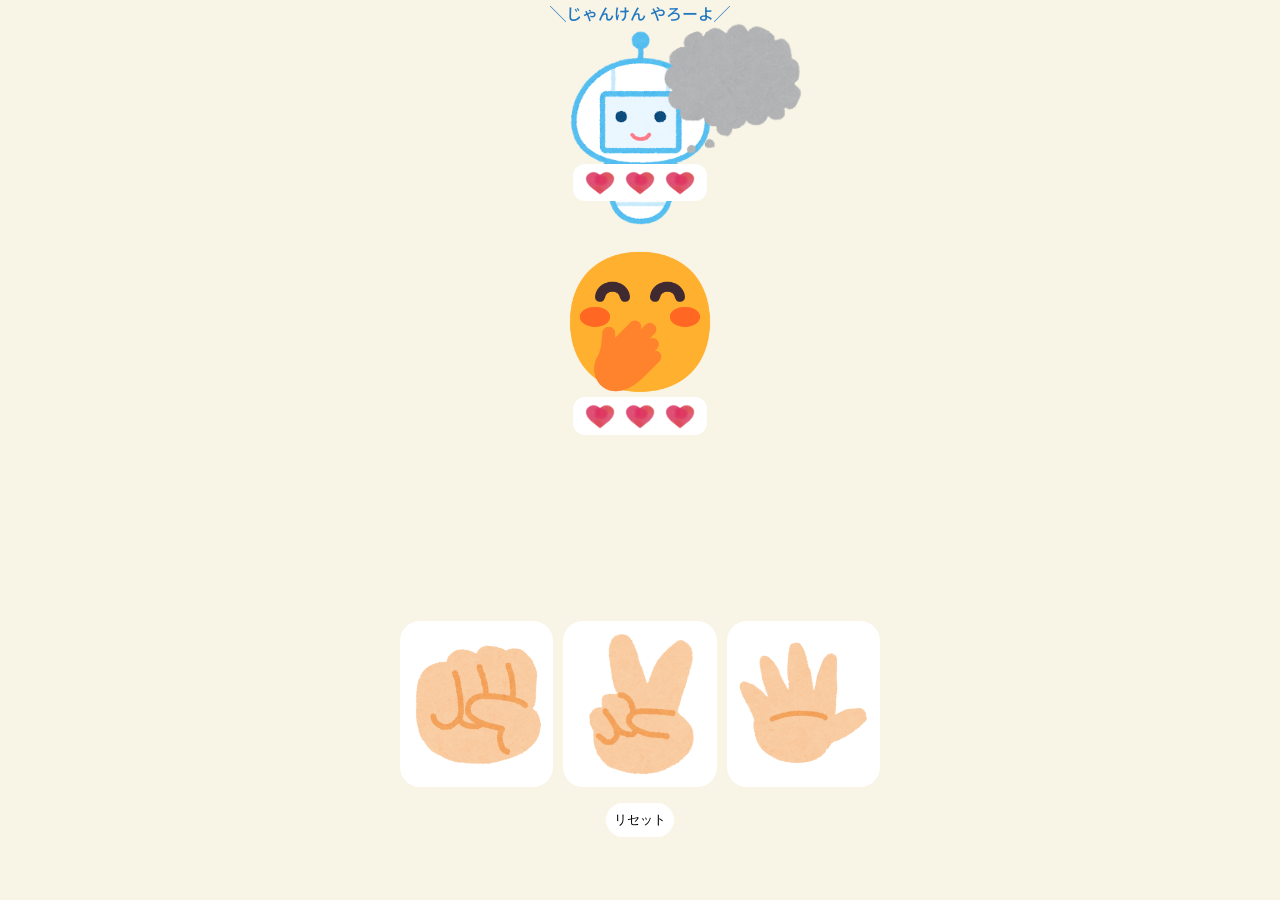
<file: index.html>
<!DOCTYPE html>
<html lang="ja">

<head>
  <meta charset="UTF-8">
  <meta name="viewport" content="width=device-width, initial-scale=1.0">
  <title>じゃんけん</title>
  <link href="https://fonts.googleapis.com/css?family=Noto+Sans+JP" rel="stylesheet" />
  <link rel="stylesheet" href="css/reset_mini.css">
  <link rel="stylesheet" href="css/janken.css">
</head>

<body>
  <header>
    <p>╲じゃんけん やろーよ╱</p>
  </header>
  <main>
    <div class="wrap">
      <!-- コンピューター側 -->
      <section id="pcSection">
        <div class="flexWrap">
          <!-- コンピューターの手 -->
          <div class="pcEmotion">
            <p><img id="pcHand" width="80"></p>
          </div>
          <div class="hpBox pcLife">
            <!-- コンピューターの残機 -->
            <ul id="pcLives" class="heart"></ul>
          </div>
          <div class="wrap">
            <img id="pcFace">
          </div>
        </div>
        <div id="finImg">
          <!-- ゲームオーバー・ゲームクリア -->
        </div>
      </section>

      <!-- ユーザー側 -->
      <section id="userSection">
        <div class="wrap">
          <p><img id="userFace" width="100"></p>
        </div>
        <div class="wrap hpBox">
          <ul id="myLives" class="heart"></ul>
        </div>
      </section>
    </div>



    <footer>
      <section id="userHand">
        <button data-hand="gu"><img src="img/janken_gu.png" alt="グー"></button>
        <button data-hand="choki"><img src="img/janken_choki.png" alt="チョキ"></button>
        <button data-hand="pa"><img src="img/janken_pa.png" alt="パー"></button>
      </section>

      <section>
        <button id="resetBtn">リセット</button>
      </section>
    </footer>

  </main>
  <script src="https://code.jquery.com/jquery-3.7.1.min.js"></script>
  <script src="js/janken.js"></script>
</body>

</html>
</file>
<file: css/janken.css>
/* 1. ベース＆モダン変数設定 */
:root {
  /* テーマカラー */
  --primary-color: #2278c0;
  /* アクセント */
  --accent-color: #380c4e;
  /* 文字色など */
  --text-color: #333333;
  --text-color-6: #666;
  --text-color-9: #999;
  --bg-light: #f8f4e6;
  --color-white: #fff;
  --text-link: #132379;
  --color-error: #5e0000;

  /* 画面幅（vw）に合わせて文字サイズが自動変化 （最小値・推奨値・最大値を指定） */
  --font-size-h1: clamp(1.8rem, 4vw, 3rem);
  --font-size-h2: clamp(1.5rem, 3vw, 2rem);
  --font-size-h3: clamp(1.2rem, 2vw, 1rem);

  /* 文字サイズ */
  --font-size-xs: 0.75rem;
  /* 12px相当 */
  --font-size-s: 0.87rem;
  /* 14px相当 */
  --font-size-m: 1rem;
  /* 16px相当（本文基準） */
  --font-size-l: 1.25rem;
  /* 20px相当 */
  --font-size-xl: 1.5rem;
  /* 24px相当 */

  /* 余白 */
  --space-xs: 0.5rem;
  --space-s: 1rem;
  --space-m: 1.5rem;
  --space-l: 2rem;
  --space-xl: 3rem;
}

img {
  width: 100%;
}

body {
  margin: 0;
  font-family: Poppins, 'Noto Sans JP', sans-serif;
  font-weight: 500;
  font-style: normal;
  background: var(--bg-light);
  color: var(--text-color);
  line-height: 1.7;
  font-size: var(--font-size-m);
}

button {
  padding: 8px;
  background: var(--color-white);
  border: 0;
  border-radius: 20px;
  cursor: pointer;
}

main {
  max-width: 480px;
  margin: 0 auto;
  position: relative;
  display: flex;
  flex-direction: column;
  min-height: 90vh;
}

section {
  display: flex;
  justify-content: center;
  align-items: center;
}

header {
  text-align: center;
  & p {
    font-size: var(--font-size-m);
    color: var(--primary-color);
  }
}

footer {
  margin-top: auto;
}

.heart {
  display: flex;
  gap: 10px;

  & li img {
    width: 30px;
  }
}

.hpBox {
  background: var(--color-white);
  padding: 6px 12px;
  border-radius: 12px;
  width: fit-content;
}

#pcSection {
  margin-bottom: 16px;
}

.flexWrap {
  position: relative;
  display: inline-block;

  & .pcEmotion {
    position: absolute;
    top: -10px;
    right: -80px;
    width: 150px;
  }

  & .pcLife {
    position: absolute;
    bottom: 30px;
    /* 中央揃え */
    left: 50%;
    /* 親要素の左から50%の位置に移動 */
    transform: translateX(-50%);
    & img {
      max-width: none;
    }
  }
}

#pcFace {
  max-width: 180px;
}

#userSection {
  flex-direction: column;
  align-items: center;
  margin-bottom: 16px;
}

#userFace {
  max-width: 150px;
}

#userHand {
  align-items: stretch;
  gap: 10px;
  overflow: hidden;
  margin-bottom: 16px;

  & button {
    flex: 1;
  }

  & button:hover img {
    transform: scale(1.5);
  }
}

#finImg {
  position: fixed;
  inset: 0;
  top: 60px;
  z-index: 333;
  display: none;
  cursor: pointer;
  /* エリア全体のクリック判定を無効化 */
  pointer-events: none;
  /* 画像自体のクリック判定だけを有効に戻す */
  & img {
    pointer-events: auto;
  }
}
</file>
